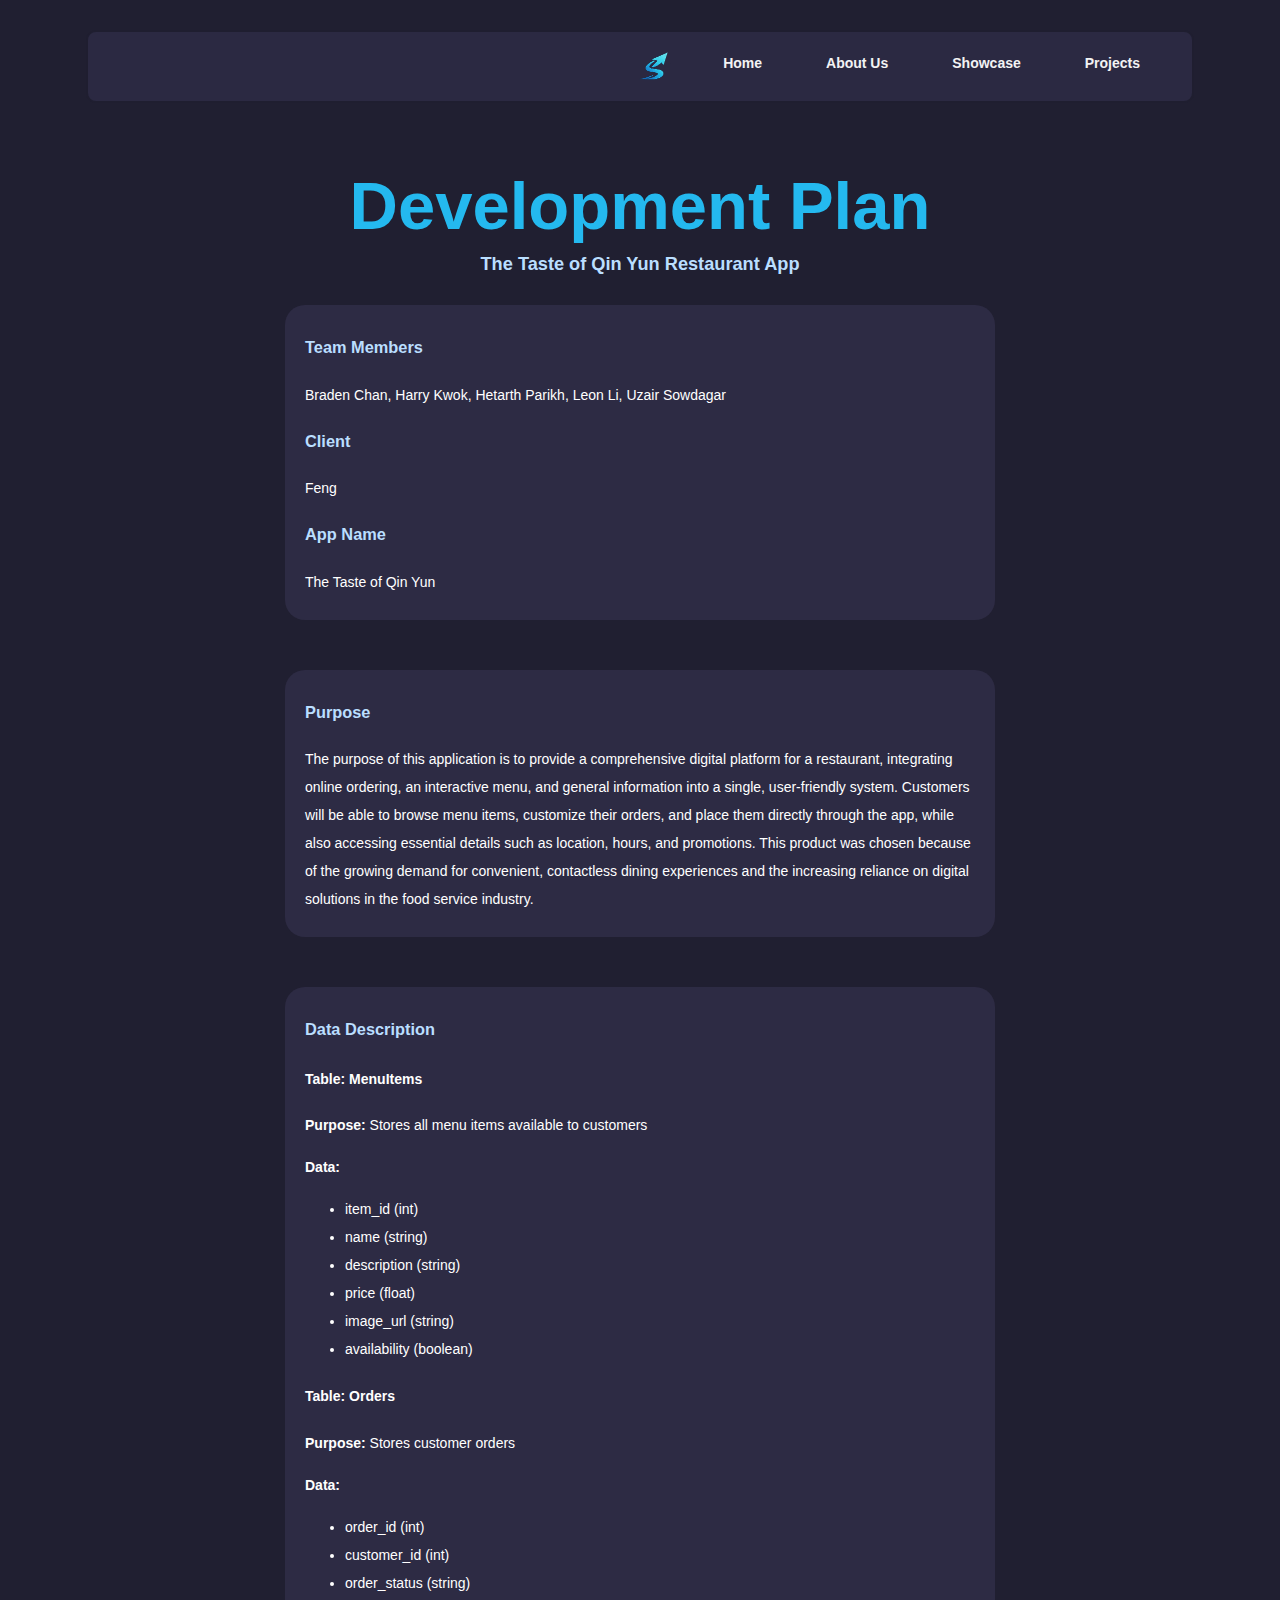
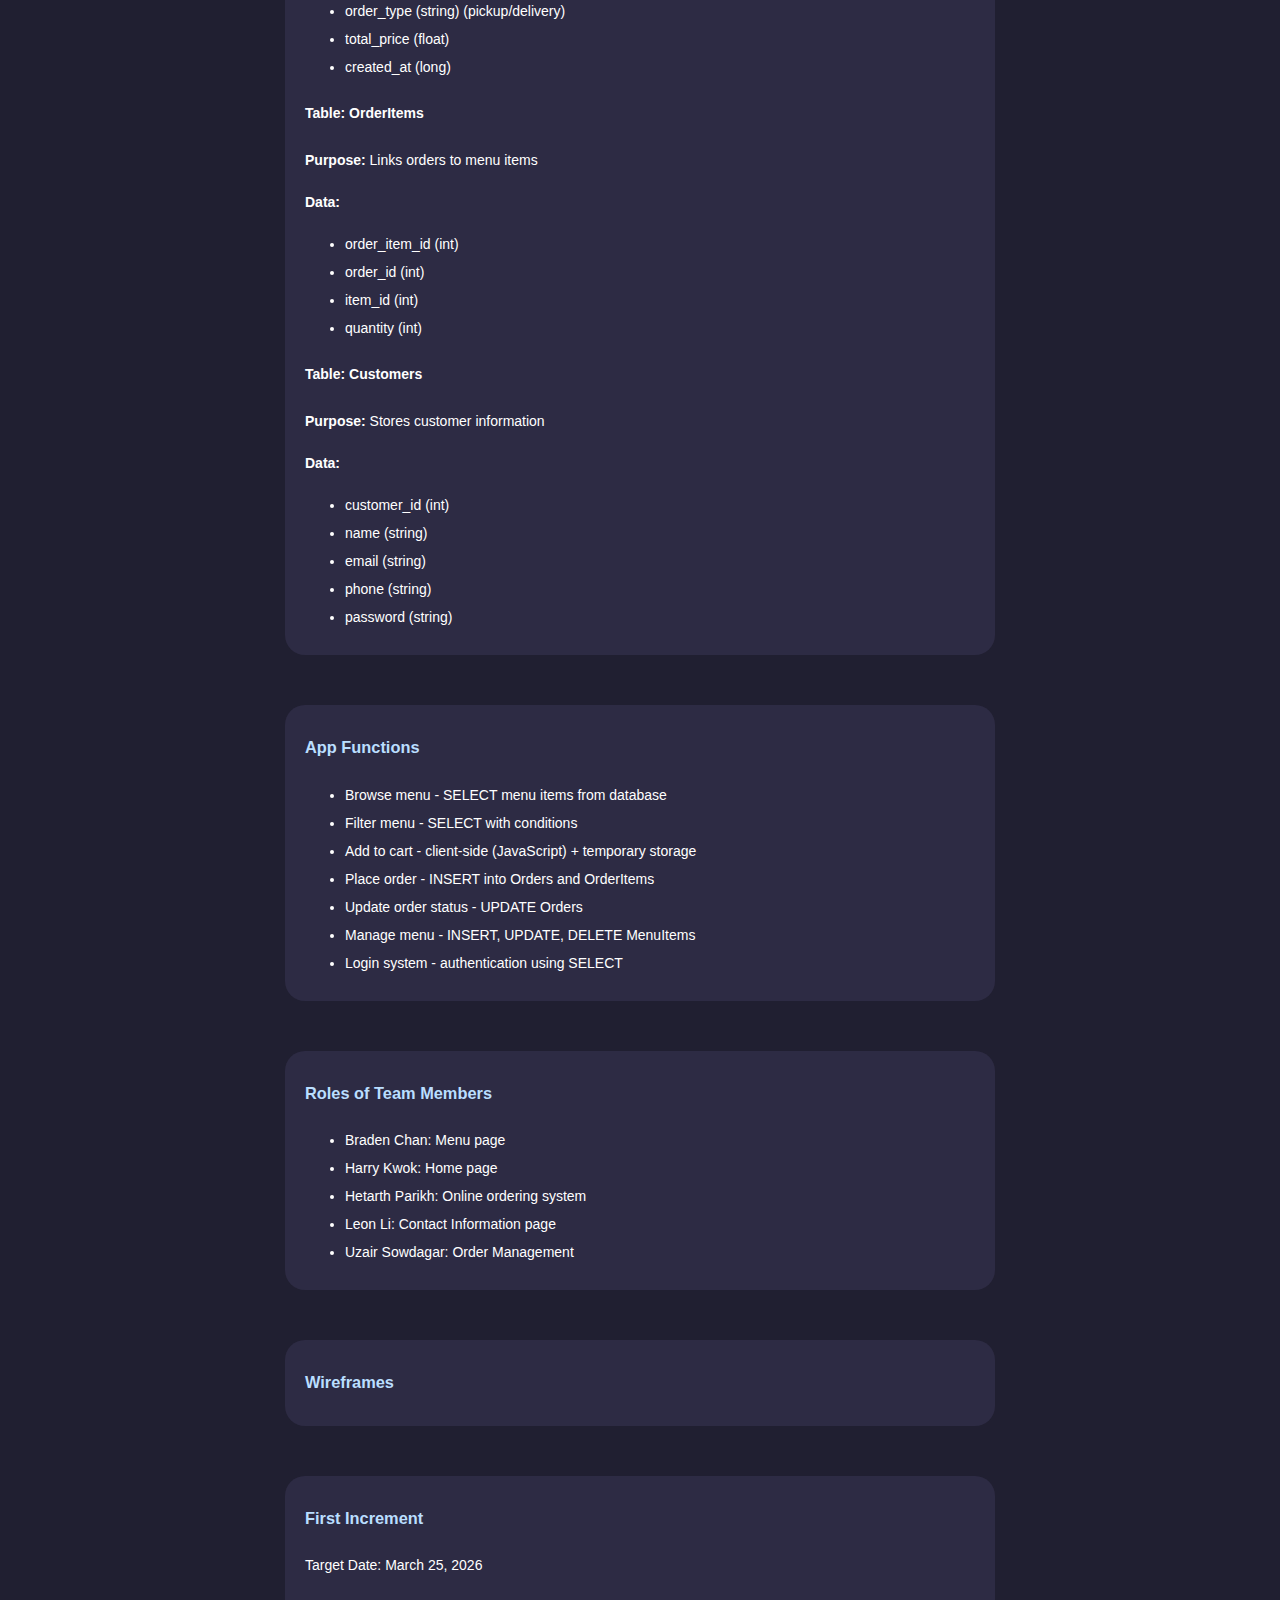
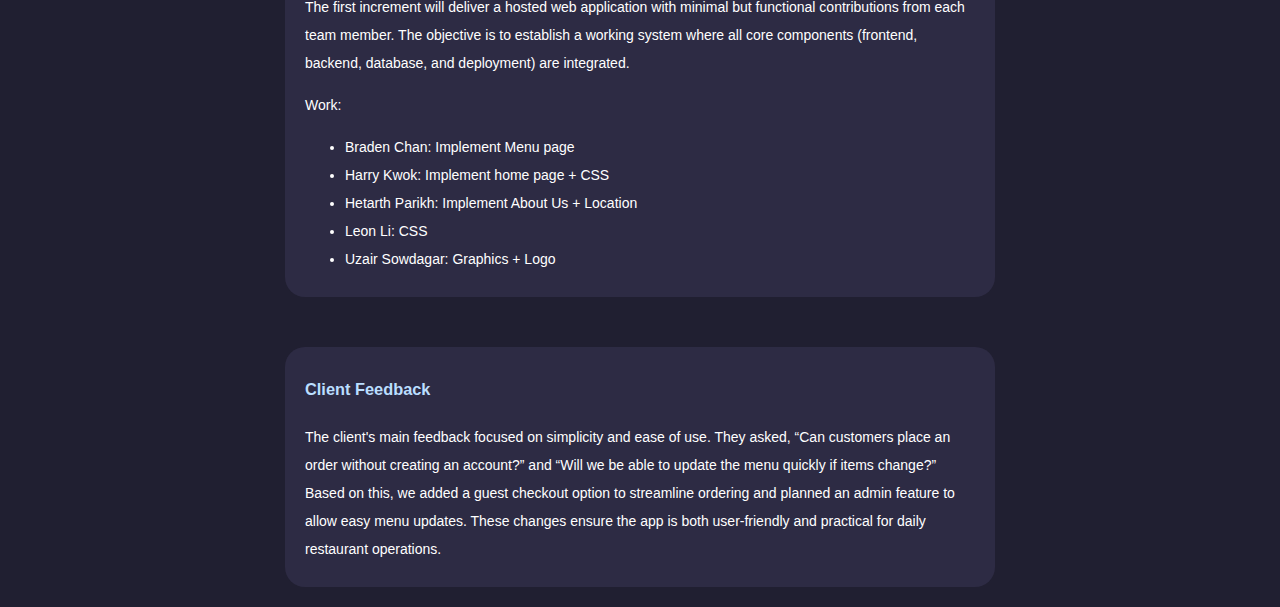
<file: planning/index.html>
<!DOCTYPE html>
<html lang="en">
<head>
    <meta charset="UTF-8">
    <meta name="viewport" content="width=device-width, initial-scale=1.0">
    <title>Development Plan - Scalr</title>
    <link rel="stylesheet" href="../css/style.css">
</head>
<body>
    <div class="flex-container">
        <nav>
            <img src="../images/logo.png" class="logo">
            <a href="../index.html">Home</a>
            <a href="../about.html">About Us</a>
            <a href="../showcase.html">Showcase</a>
            <a href="../project.html">Projects</a>
        </nav>
    </div>

    <div class="flex-container">
        <header class="project">Development Plan</header>
        <header class="sub">The Taste of Qin Yun Restaurant App</header>

        <div class="box">
            <h3>Team Members</h3>
            <p>Braden Chan, Harry Kwok, Hetarth Parikh, Leon Li, Uzair Sowdagar</p>

            <h3>Client</h3>
            <p>Feng</p>

            <h3>App Name</h3>
            <p>The Taste of Qin Yun</p>
        </div>

        <div class="box">
            <h3>Purpose</h3>
            <p>The purpose of this application is to provide a comprehensive digital platform for a restaurant, integrating online ordering, 
               an interactive menu, and general information into a single, user-friendly system. Customers will be able to browse menu items, 
               customize their orders, and place them directly through the app, while also accessing essential details such as location, hours, 
               and promotions. This product was chosen because of the growing demand for convenient, contactless dining experiences and the 
               increasing reliance on digital solutions in the food service industry.</p>
        </div>

        <div class="box">
            <h3>Data Description</h3>
            <h4>Table: MenuItems</h4>
            <p><strong>Purpose:</strong> Stores all menu items available to customers</p>
            <p><strong>Data:</strong></p>
            <ul>
                <li>item_id (int)</li>
                <li>name (string)</li>
                <li>description (string)</li>
                <li>price (float)</li>
                <li>image_url (string)</li>
                <li>availability (boolean)</li>
            </ul>

            <h4>Table: Orders</h4>
            <p><strong>Purpose:</strong> Stores customer orders</p>
            <p><strong>Data:</strong></p>
            <ul>
                <li>order_id (int)</li>
                <li>customer_id (int)</li>
                <li>order_status (string)</li>
                <li>order_type (string) (pickup/delivery)</li>
                <li>total_price (float)</li>
                <li>created_at (long)</li>
            </ul>

            <h4>Table: OrderItems</h4>
            <p><strong>Purpose:</strong> Links orders to menu items</p>
            <p><strong>Data:</strong></p>
            <ul>
                <li>order_item_id (int)</li>
                <li>order_id (int)</li>
                <li>item_id (int)</li>
                <li>quantity (int)</li>
            </ul>

            <h4>Table: Customers</h4>
            <p><strong>Purpose:</strong> Stores customer information</p>
            <p><strong>Data:</strong></p>
            <ul>
                <li>customer_id (int)</li>
                <li>name (string)</li>
                <li>email (string)</li>
                <li>phone (string)</li>
                <li>password (string)</li>
            </ul>
        </div>

        <div class="box">
            <h3>App Functions</h3>
            <ul>
                <li>Browse menu - SELECT menu items from database</li>
                <li>Filter menu - SELECT with conditions</li>
                <li>Add to cart - client-side (JavaScript) + temporary storage</li>
                <li>Place order - INSERT into Orders and OrderItems</li>
                <li>Update order status - UPDATE Orders</li>
                <li>Manage menu - INSERT, UPDATE, DELETE MenuItems</li>
                <li>Login system - authentication using SELECT</li>
            </ul>
        </div>

        <div class="box">
            <h3>Roles of Team Members</h3>
            <ul>
                <li>Braden Chan: Menu page</li>
                <li>Harry Kwok: Home page</li>
                <li>Hetarth Parikh: Online ordering system</li>
                <li>Leon Li: Contact Information page</li>
                <li>Uzair Sowdagar: Order Management</li>
            </ul>
        </div>

        <div class="box">
            <h3>Wireframes</h3>
            <p></p>
        </div>

        <div class="box">
            <h3>First Increment</h3>
            <p>Target Date: March 25, 2026</p>
            <p>
                The first increment will deliver a hosted web application with minimal but functional contributions from each team member. The objective is to establish a working system where all core components (frontend, backend, database, and deployment) are integrated.
            </p>
            <p>Work:</p>
            <ul>
                <li>Braden Chan: Implement Menu page</li>
                <li>Harry Kwok: Implement home page + CSS</li>
                <li>Hetarth Parikh: Implement About Us + Location</li>
                <li>Leon Li: CSS</li>
                <li>Uzair Sowdagar: Graphics + Logo</li>
            </ul>
        </div>

        <div class="box">
            <h3>Client Feedback</h3>
            <p>The client's main feedback focused on simplicity and ease of use. They asked, “Can customers place an order without creating 
               an account?” and “Will we be able to update the menu quickly if items change?” Based on this, we added a guest checkout option
               to streamline ordering and planned an admin feature to allow easy menu updates. These changes ensure the app is both 
               user-friendly and practical for daily restaurant operations.</p>
        </div>
    </div>
</body>
</html>
</file>
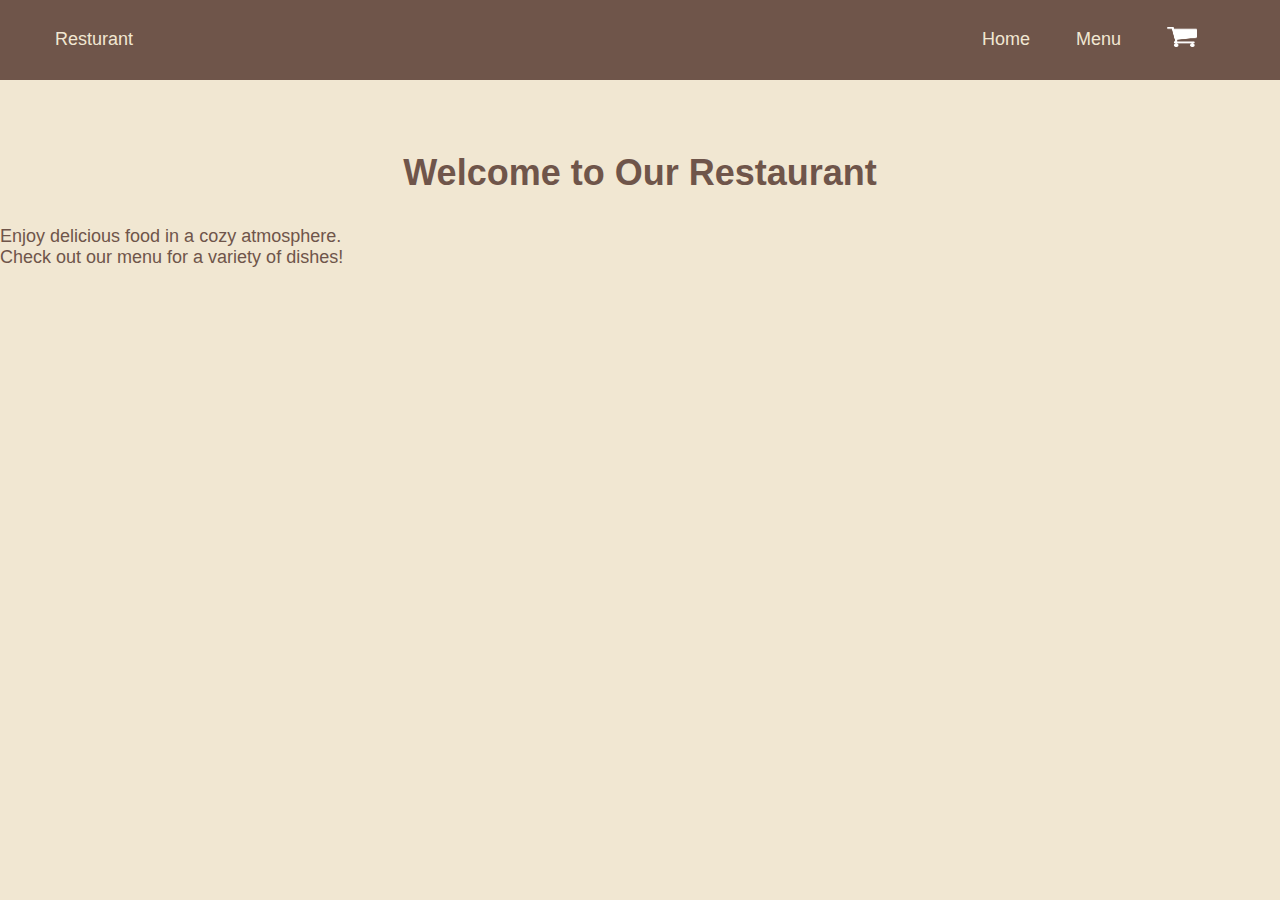
<file: resturant/index.html>
<!DOCTYPE html>
<html lang="en">
<head>
    <meta charset="UTF-8">
    <meta name="viewport" content="width=device-width, initial-scale=1.0">
    <title>Restaurant Home</title>
    <link rel="stylesheet" href="css/style.css">
</head>
<body>
    <nav>
        <p>Resturant</p>
        <a href="index.html">Home</a>
        <a href="menu.html">Menu</a>
        <a href="cart.html">
            <img src="images/cart.png" class="cart">
        </a>
    </nav>
    <header>
        <h1>Welcome to Our Restaurant</h1>
    </header>
    <main class="layout">
        <div>  
            <p>Enjoy delicious food in a cozy atmosphere.</p>
            <p>Check out our menu for a variety of dishes!</p>
        </div>
    </main>
</body>
</html>
</file>
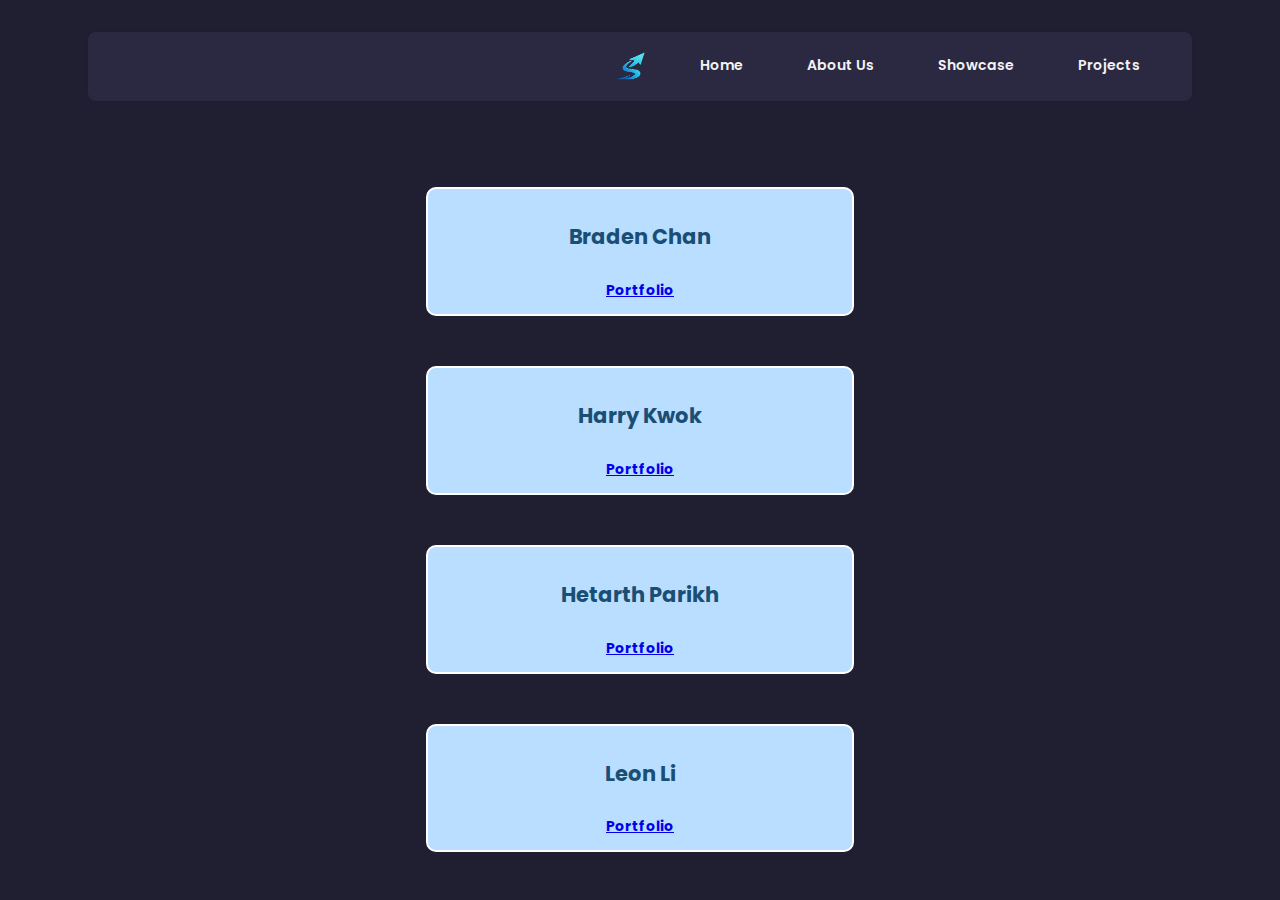
<file: about.html>
<!doctype html>
<!--
About Page
-->
<html>

<head>
    <meta charset="utf-8">
    <title>About Us</title>

    <link rel="stylesheet" href="css/style.css">
    <link href="https://fonts.googleapis.com/css2?family=Poppins:wght@300;400;500;600;700&display=swap" rel="stylesheet">
</head>

<body>

    <div class="flex-container">
        <nav>
            <img src="images/logo.png" class="logo">
            <a href="index.html">Home</a>
            <a href="about.html">About Us</a>
            <a href="showcase.html">Showcase</a>
            <a href="project.html">Projects</a>
        </nav>
    </div>

    <section class="flex-container"> 
        <div class="box reg"> 
            <h2>Braden Chan</h2>

            <a href="https://cs1xd3.cas.mcmaster.ca/~chanb53/portfolio">Portfolio</a>
        </div>
        <div class="box reg">
            <h2>Harry Kwok</h2>
            <a href="https://cs1xd3.cas.mcmaster.ca/~/portfolio">Portfolio</a>
        </div>
        <div class="box reg">
            <h2>Hetarth Parikh</h2>
            <a href="https://cs1xd3.cas.mcmaster.ca/~parikh7/portfolio">Portfolio</a>
        </div>
        <div class="box reg">
            <h2>Leon Li</h2>
            <a href="https://cs1xd3.cas.mcmaster.ca/~li4439/index.html">Portfolio</a>
   
        </div>
    </section>
   

</body>

</html>
</file>
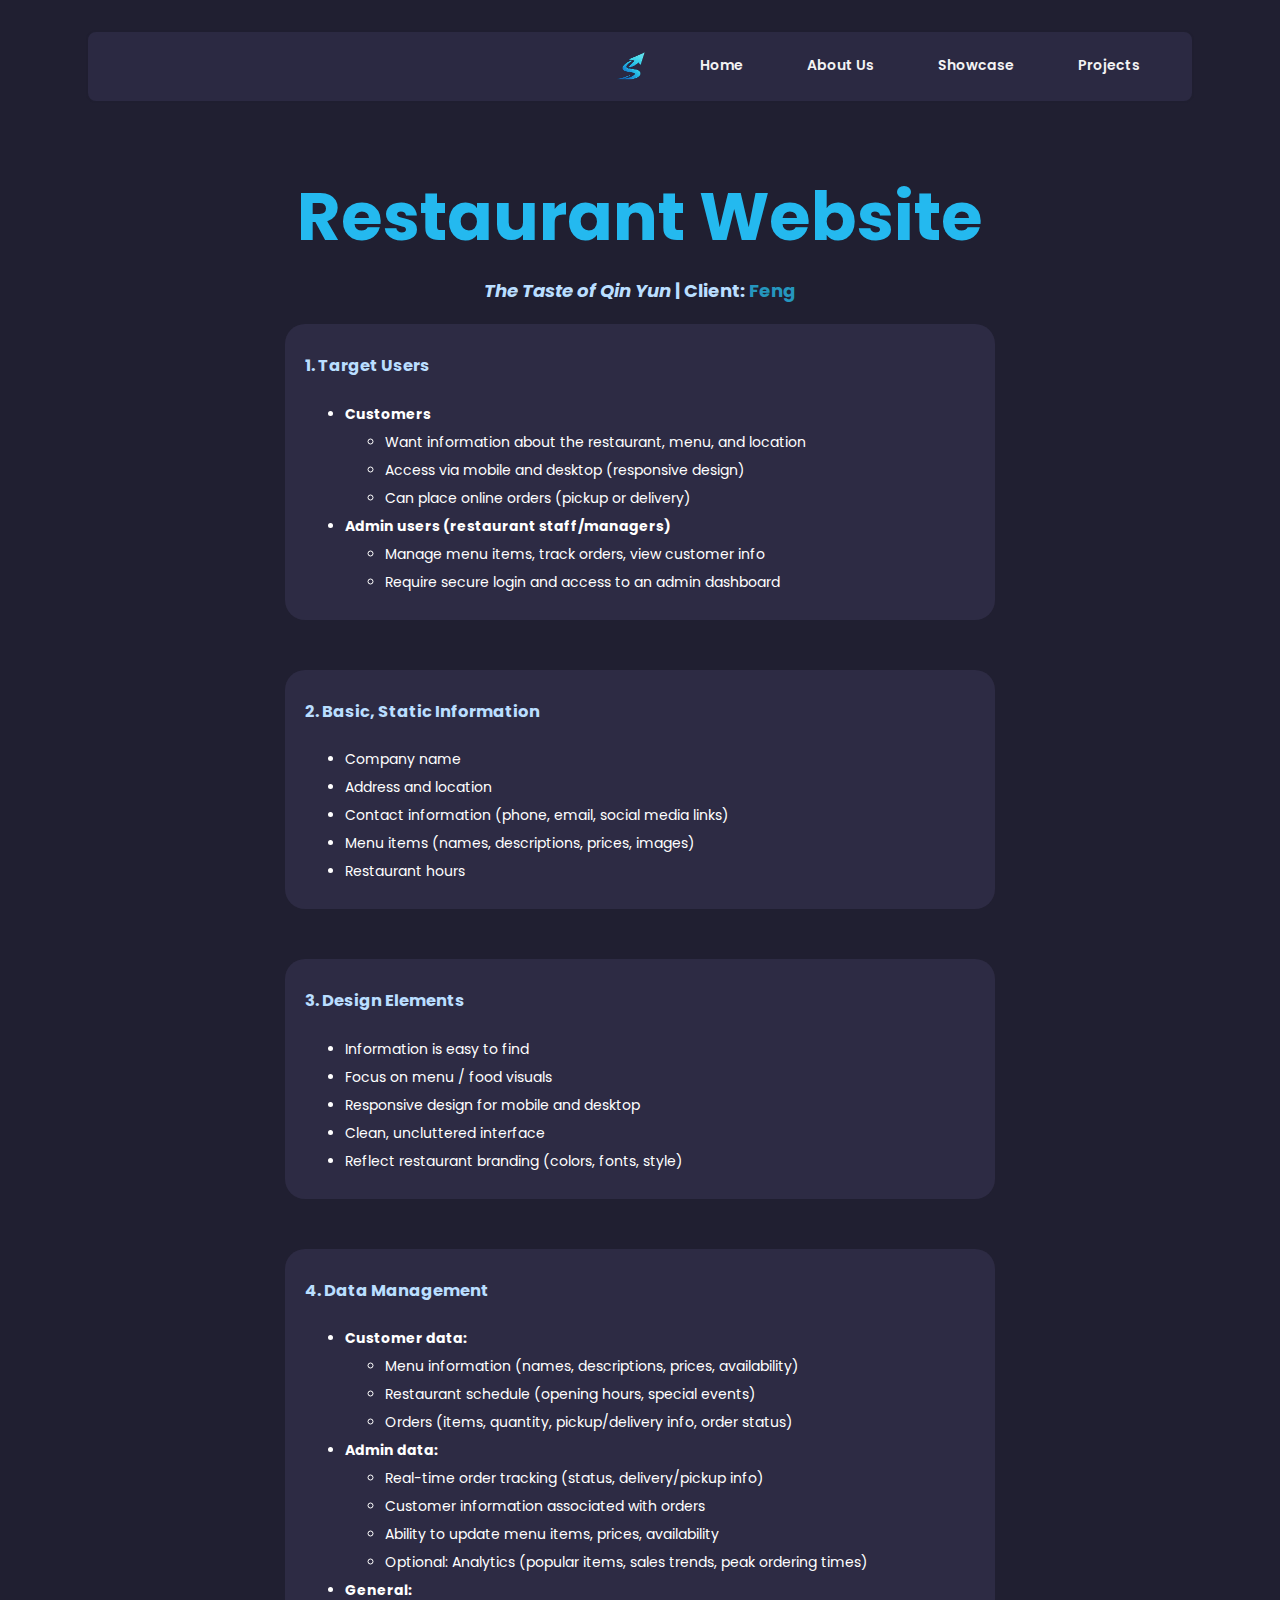
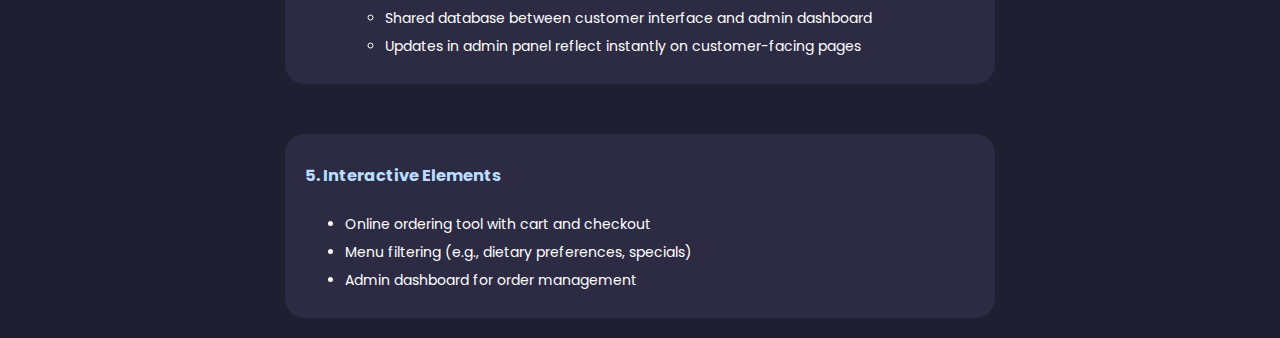
<file: project.html>
<!doctype html>
<html>

<head>
    <meta charset="utf-8">
    <title>Our Project</title>

    <link rel="stylesheet" href="css/style.css">
    <link href="https://fonts.googleapis.com/css2?family=Poppins:wght@300;400;500;600;700&display=swap" rel="stylesheet">

</head>

<body>
    <div>

    </div>
    <div class="flex-container">
        <nav>
            <img src="images/logo.png" class="logo">
            <a href="index.html">Home</a>
            <a href="about.html">About Us</a>
            <a href="showcase.html">Showcase</a>
            <a href="project.html">Projects</a>
        </nav>
    </div>

    <div class="flex-container">
        <header class="project">
            Restaurant Website
        </header>
        <header class="sub" style="font-style: italic;">
            The Taste of Qin Yun<span style="font-weight: bold; font-style: normal;"> | Client: <span style="color: var(--c2);">Feng</span></span>
        </header>
    </div>


    <section class="flex-container">

        <div class="box">
            <h3>1. Target Users</h3>
            <ul>
                <li><strong>Customers</strong>
                    <ul>
                        <li>Want information about the restaurant, menu, and location</li>
                        <li>Access via mobile and desktop (responsive design)</li>
                        <li>Can place online orders (pickup or delivery)</li>
                    </ul>
                </li>
                <li><strong>Admin users (restaurant staff/managers)</strong>
                    <ul>
                        <li>Manage menu items, track orders, view customer info</li>
                        <li>Require secure login and access to an admin dashboard</li>
                    </ul>
                </li>
            </ul>
        </div>

        <div class="box">
            <h3>2. Basic, Static Information</h3>
            <ul>
                <li>Company name</li>
                <li>Address and location</li>
                <li>Contact information (phone, email, social media links)</li>
                <li>Menu items (names, descriptions, prices, images)</li>
                <li>Restaurant hours</li>
            </ul>
        </div>

        <div class="box">
            <h3>3. Design Elements</h3>
            <ul>
                <li>Information is easy to find</li>
                <li>Focus on menu / food visuals</li>
                <li>Responsive design for mobile and desktop</li>
                <li>Clean, uncluttered interface</li>
                <li>Reflect restaurant branding (colors, fonts, style)</li>
            </ul>
        </div>

        <div class="box">
            <h3>4. Data Management</h3>
            <ul>
                <li><strong>Customer data:</strong>
                    <ul>
                        <li>Menu information (names, descriptions, prices, availability)</li>
                        <li>Restaurant schedule (opening hours, special events)</li>
                        <li>Orders (items, quantity, pickup/delivery info, order status)</li>
                    </ul>
                </li>
                <li><strong>Admin data:</strong>
                    <ul>
                        <li>Real-time order tracking (status, delivery/pickup info)</li>
                        <li>Customer information associated with orders</li>
                        <li>Ability to update menu items, prices, availability</li>
                        <li>Optional: Analytics (popular items, sales trends, peak ordering times)</li>
                    </ul>
                </li>
                <li><strong>General:</strong>
                    <ul>
                        <li>Shared database between customer interface and admin dashboard</li>
                        <li>Updates in admin panel reflect instantly on customer-facing pages</li>
                    </ul>
                </li>
            </ul>
        </div>

        <div class="box">
            <h3>5. Interactive Elements</h3>
            <ul>
                <li>Online ordering tool with cart and checkout</li>
                <li>Menu filtering (e.g., dietary preferences, specials)</li>
                <li>Admin dashboard for order management</li>
            </ul>
        </div>
    </section>

</body>

</html>
</file>
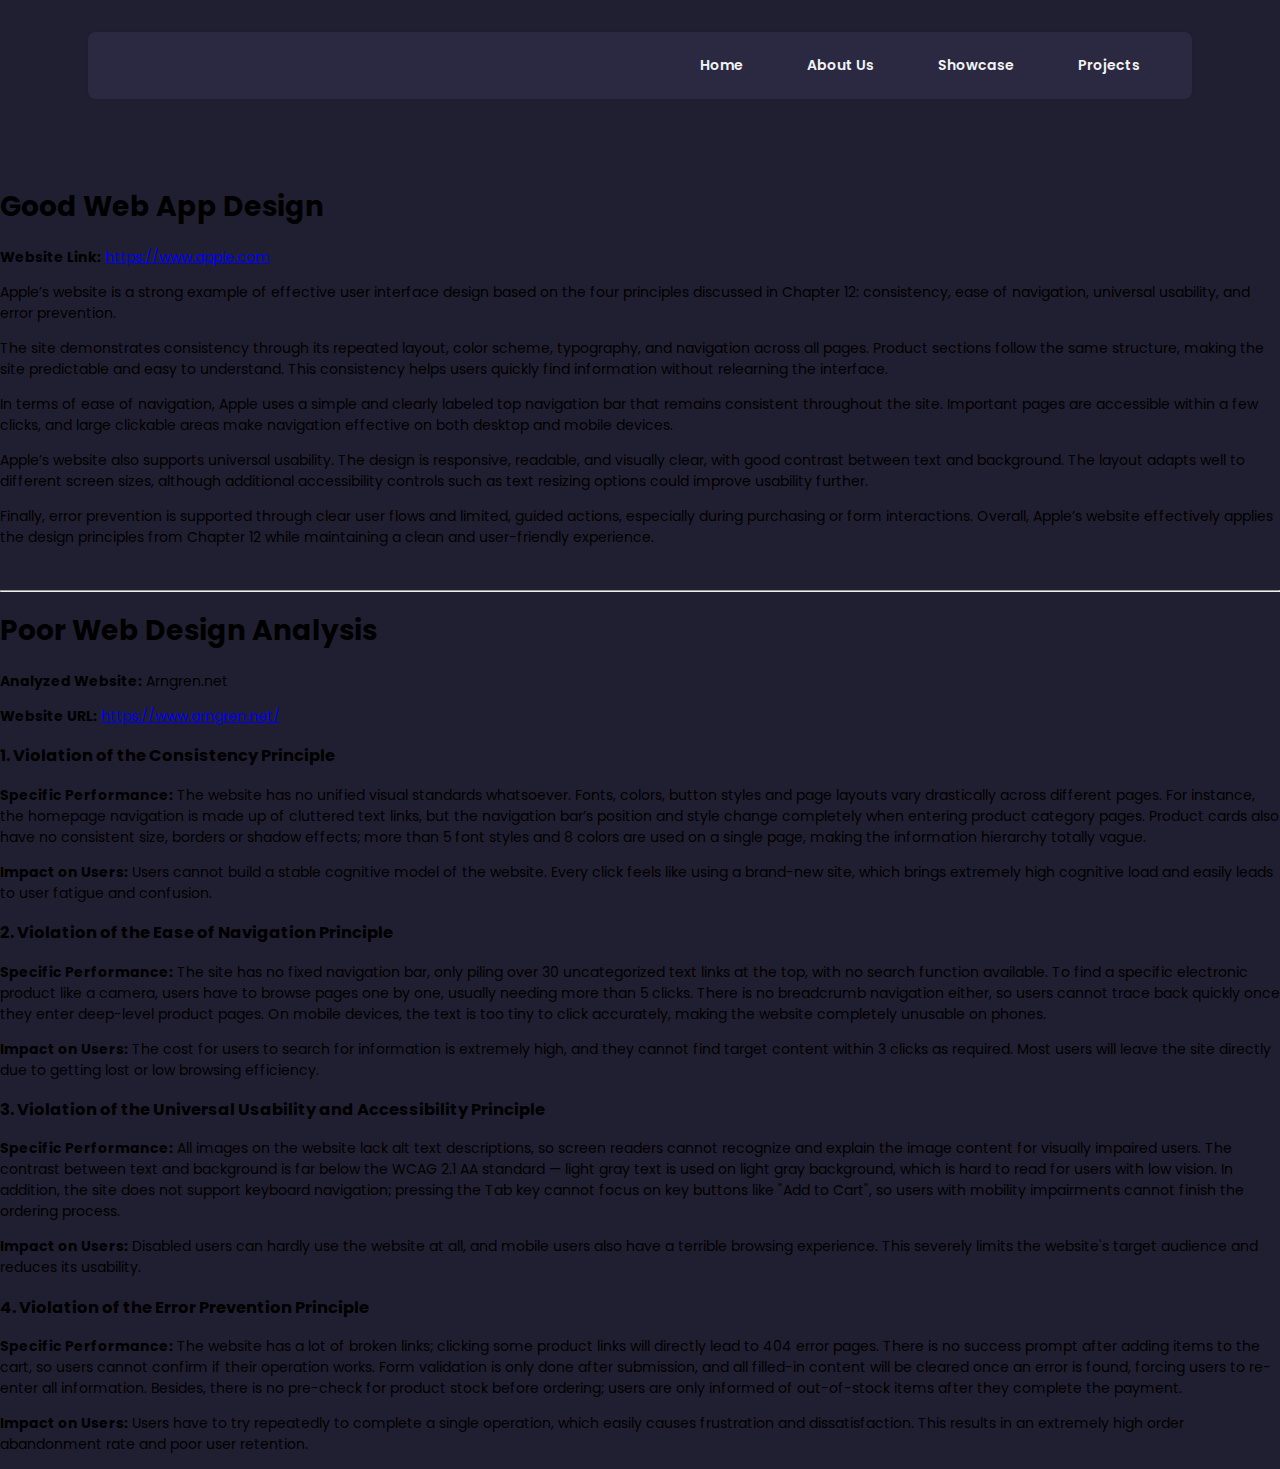
<file: writeup.html>
<!doctype html>
<html>

<head>
    <meta charset="utf-8">
    <title>Writeup</title>

    <link rel="stylesheet" href="css/style.css">
    <link href="https://fonts.googleapis.com/css2?family=Poppins:wght@300;400;500;600;700&display=swap" rel="stylesheet">
</head>

<body>

    <div class="flex-container">
        <nav>
            <a href="index.html">Home</a>
            <a href="about.html">About Us</a>
            <a href="showcase.html">Showcase</a>
            <a href="project.html">Projects</a>
        </nav>
    </div>
    
    <h1>Good Web App Design</h1>

    <p><strong>Website Link:</strong> <a href="https://www.apple.com">https://www.apple.com</a></p>

    <p>Apple’s website is a strong example of effective user interface design based on the four principles discussed in
        Chapter 12: consistency, ease of navigation, universal usability, and error prevention.</p>

    <p>The site demonstrates consistency through its repeated layout, color scheme, typography, and navigation across
        all pages. Product sections follow the same structure, making the site predictable and easy to understand. This
        consistency helps users quickly find information without relearning the interface.</p>

    <p>In terms of ease of navigation, Apple uses a simple and clearly labeled top navigation bar that remains
        consistent throughout the site. Important pages are accessible within a few clicks, and large clickable areas
        make navigation effective on both desktop and mobile devices.</p>

    <p>Apple’s website also supports universal usability. The design is responsive, readable, and visually clear, with
        good contrast between text and background. The layout adapts well to different screen sizes, although additional
        accessibility controls such as text resizing options could improve usability further.</p>

    <p>Finally, error prevention is supported through clear user flows and limited, guided actions, especially during
        purchasing or form interactions. Overall, Apple’s website effectively applies the design principles from Chapter
        12 while maintaining a clean and user-friendly experience.</p>
    <br>
    <hr>
    <h1>Poor Web Design Analysis</h1>
    <p><strong>Analyzed Website:</strong> Arngren.net</p>
    <p><strong>Website URL:</strong> <a href="https://www.arngren.net/">https://www.arngren.net/</a></p>

    <h3>1. Violation of the Consistency Principle</h3>
    <p><strong>Specific Performance:</strong> The website has no unified visual standards whatsoever. Fonts, colors,
        button styles and page layouts vary drastically across different pages. For instance, the homepage navigation is
        made up of cluttered text links, but the navigation bar’s position and style change completely when entering
        product category pages. Product cards also have no consistent size, borders or shadow effects; more than 5 font
        styles and 8 colors are used on a single page, making the information hierarchy totally vague.</p>
    <p><strong>Impact on Users:</strong> Users cannot build a stable cognitive model of the website. Every click feels
        like using a brand-new site, which brings extremely high cognitive load and easily leads to user fatigue and
        confusion.</p>

    <h3>2. Violation of the Ease of Navigation Principle</h3>
    <p><strong>Specific Performance:</strong> The site has no fixed navigation bar, only piling over 30 uncategorized
        text links at the top, with no search function available. To find a specific electronic product like a camera,
        users have to browse pages one by one, usually needing more than 5 clicks. There is no breadcrumb navigation
        either, so users cannot trace back quickly once they enter deep-level product pages. On mobile devices, the text
        is too tiny to click accurately, making the website completely unusable on phones.</p>
    <p><strong>Impact on Users:</strong> The cost for users to search for information is extremely high, and they cannot
        find target content within 3 clicks as required. Most users will leave the site directly due to getting lost or
        low browsing efficiency.</p>

    <h3>3. Violation of the Universal Usability and Accessibility Principle</h3>
    <p><strong>Specific Performance:</strong> All images on the website lack alt text descriptions, so screen readers
        cannot recognize and explain the image content for visually impaired users. The contrast between text and
        background is far below the WCAG 2.1 AA standard — light gray text is used on light gray background, which is
        hard to read for users with low vision. In addition, the site does not support keyboard navigation; pressing the
        Tab key cannot focus on key buttons like "Add to Cart", so users with mobility impairments cannot finish the
        ordering process.</p>
    <p><strong>Impact on Users:</strong> Disabled users can hardly use the website at all, and mobile users also have a
        terrible browsing experience. This severely limits the website's target audience and reduces its usability.</p>

    <h3>4. Violation of the Error Prevention Principle</h3>
    <p><strong>Specific Performance:</strong> The website has a lot of broken links; clicking some product links will
        directly lead to 404 error pages. There is no success prompt after adding items to the cart, so users cannot
        confirm if their operation works. Form validation is only done after submission, and all filled-in content will
        be cleared once an error is found, forcing users to re-enter all information. Besides, there is no pre-check for
        product stock before ordering; users are only informed of out-of-stock items after they complete the payment.
    </p>
    <p><strong>Impact on Users:</strong> Users have to try repeatedly to complete a single operation, which easily
        causes frustration and dissatisfaction. This results in an extremely high order abandonment rate and poor user
        retention.</p>
</body>

</html>
</file>
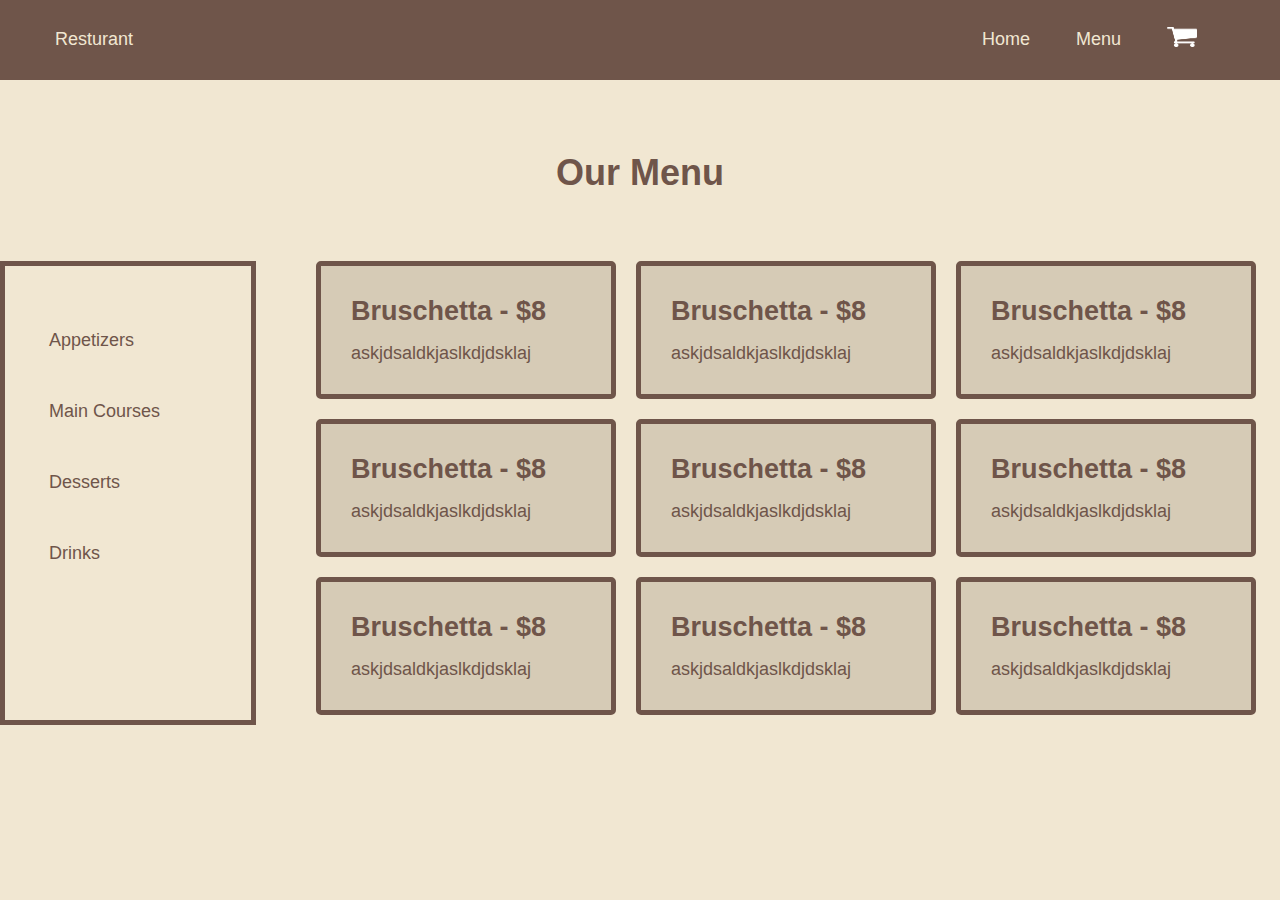
<file: resturant/menu.html>
<!DOCTYPE html>
<html lang="en">
<head>
    <meta charset="UTF-8">
    <meta name="viewport" content="width=device-width, initial-scale=1.0">
    <title>Restaurant Menu</title>
    <link rel="stylesheet" href="css/style.css">
</head>
<body>
    <nav>
        <p>Resturant</p>
        <a href="index.html">Home</a>
        <a href="menu.html">Menu</a>
        <a href="cart.html">
            <img src="images/cart.png" class="cart">
        </a>
    </nav>
    <header>
        <h1>Our Menu</h1>
    </header>
    <main class="layout">
        <aside class="sidebar">
            <a href="#">Appetizers</a>
            <a href="#">Main Courses</a>
            <a href="#">Desserts</a>
            <a href="#">Drinks</a>
        </aside>

        <section class="menu">
            <section class="menu-row">
                <section class="menu-section">
                    <h2>Bruschetta - $8</h2>
                    <p>askjdsaldkjaslkdjdsklaj</p>
                </section>
                <section class="menu-section">
                    <h2>Bruschetta - $8</h2>
                    <p>askjdsaldkjaslkdjdsklaj</p>
                </section>
                <section class="menu-section">
                    <h2>Bruschetta - $8</h2>
                    <p>askjdsaldkjaslkdjdsklaj</p>
                </section>
            </section>

            <section class="menu-row">
                <section class="menu-section">
                    <h2>Bruschetta - $8</h2>
                    <p>askjdsaldkjaslkdjdsklaj</p>
                </section>
                <section class="menu-section">
                    <h2>Bruschetta - $8</h2>
                    <p>askjdsaldkjaslkdjdsklaj</p>
                </section>
                <section class="menu-section">
                    <h2>Bruschetta - $8</h2>
                    <p>askjdsaldkjaslkdjdsklaj</p>
                </section>
            </section>

            <section class="menu-row">
                <section class="menu-section">
                    <h2>Bruschetta - $8</h2>
                    <p>askjdsaldkjaslkdjdsklaj</p>
                </section>
                <section class="menu-section">
                    <h2>Bruschetta - $8</h2>
                    <p>askjdsaldkjaslkdjdsklaj</p>
                </section>
                <section class="menu-section">
                    <h2>Bruschetta - $8</h2>
                    <p>askjdsaldkjaslkdjdsklaj</p>
                </section>
            </section>
        </section>
    </main>
</body>
</html>
</file>
<file: css/style.css>
:root {
    --c1: #1a4f75;
    --c2: #2596be;
    --c3: #201f31;
    --c4: #24b9ef;
    --c5: #2d2b44;
    --c6: #BADEFF;
}

body {
    font-family: "Poppins", sans-serif;
    background-color: var(--c3);
    font-size: 14px;
    padding-top: 167px;
    margin: 0;
}

header {
    font-size: 167px;
    font-weight: bold;
    color: var(--c4);
}

header.project{
    font-size: 67px;
}

header.sub{
    font-size: 130%;
    
    color: var(--c6)
}

nav {
    display: flex;
    opacity: 0.95;
    background-color: var(--c5);
    justify-content: right;
    position: fixed;
    gap: 40px;
    padding: 15px 40px;
    border-radius: 10px;
    width: 80%;
    top: 30px;
    border: 2px solid var(--c3);
    min-width: 500px;
}

nav a{
    justify-content: center;
    box-sizing: border-box;
    text-decoration: none;
    padding: 8px 12px;
    border-radius: 4px;
    color: white;
    font-weight: 600;
    font-size: 100%;
    transition: background 0.3s;
}

nav img{
    align-self: left;
}

.logo {
    width: 35px;
    height: 35;
    height: auto;
}

nav a:hover {
    background-color: var(--c6);
}

.flex-container {
    display: flex;
    flex-direction: column;
    align-items: center;
    gap: 10px;
}

.row{
    flex-direction: row;
}


.box {
    background-color: var(--c5);
    color: white;
    width: 670px;
    padding: 10px 20px;
    line-height: 2;
    margin-top: 20px;
    margin-bottom: 20px;
    border-radius: 20px;
}

.reg {
    background-color: var(--c6);
    width: 30%;
    border-radius: 10px;
    border: solid 2px white;
    font-weight: bold;
    text-align: center;
}

.reg h2{
    color: var(--c1);

}

.box h3{
    color:#BADEFF;
}

.button {
    background-color: white;
    color: var(--c1);
    text-decoration: none;
    text-align: center;
    padding: 10px 20px;
    font-size: 20px;
    width: 100px;
    border: solid 2px var(--c6);
    border-radius: 15px;
    font-weight: bold;
}
</file>
<file: resturant/css/style.css>
:root {
  --primary: #6f554a;
  --primary-dark: #553f36;
  --background: #f1e7d2;
  --background-dark: #d6cbb6;
}


* {
    margin: 0;
    padding: 0;
    box-sizing: border-box;
}

body {
    font-family: Arial, sans-serif;
    font-size: 18px;
    background-color: var(--background);
    color: var(--primary);
}

nav {
    display: flex;
    align-items: center;
    padding: 15px;
    gap: 10px;
    background-color: var(--primary);
    width: 100%;
    box-sizing: border-box;
    border-bottom: 1px solid var(--primary);
}

nav a {
    color: var(--background);
    border-radius: 10px;
    padding: 12px 18px;
    width: auto;
    height: auto;
    text-align: center;
    text-decoration: none;
}

nav p {
    margin-left: 40px;
    color: var(--background);
}

nav img {
    width: 30px;
    height: 20px;
}

nav a:first-of-type {
  margin-left: auto;
}

nav a:last-child {
  margin-right: 50px;
}

nav a:hover {
    background-color: var(--primary-dark);
}

header {
    text-align: center;
    padding: 2rem;
}

.layout {
    display: flex;
}

h1 {
    margin-top:40px;
}

.menu {
    width: 75%;
    margin-left: 50px;
    margin-top: 25px;
}

.menu-row {
    display:flex;
    flex-direction: row;
}

.menu-section {
    display: flex;
    flex-direction: column;
    background: var(--background-dark);
    width: 50%;
    margin: 10px;
    padding: 30px;
    border: 5px solid var(--primary);
    border-radius: 5px;
}

.menu-section h2 {
    margin-bottom: 1rem;
}

.sidebar {
    width: 20%;
    margin-top: 35px;
    border: 5px solid var(--primary);
    padding: 1.5rem;
    display: flex;
    flex-direction: column;
}

.sidebar h3 {
    color: var(--primary);
    margin-bottom: 1rem;
}

.sidebar a {
    color: var(--primary);
    text-decoration: none;
    padding: 10px;
    margin-left: 10px;
    margin-top: 30px;
    border-radius: 5px;
    transition: 0.2s;
}

.sidebar a:hover {
    background-color: var(--background-dark);
}
</file>
